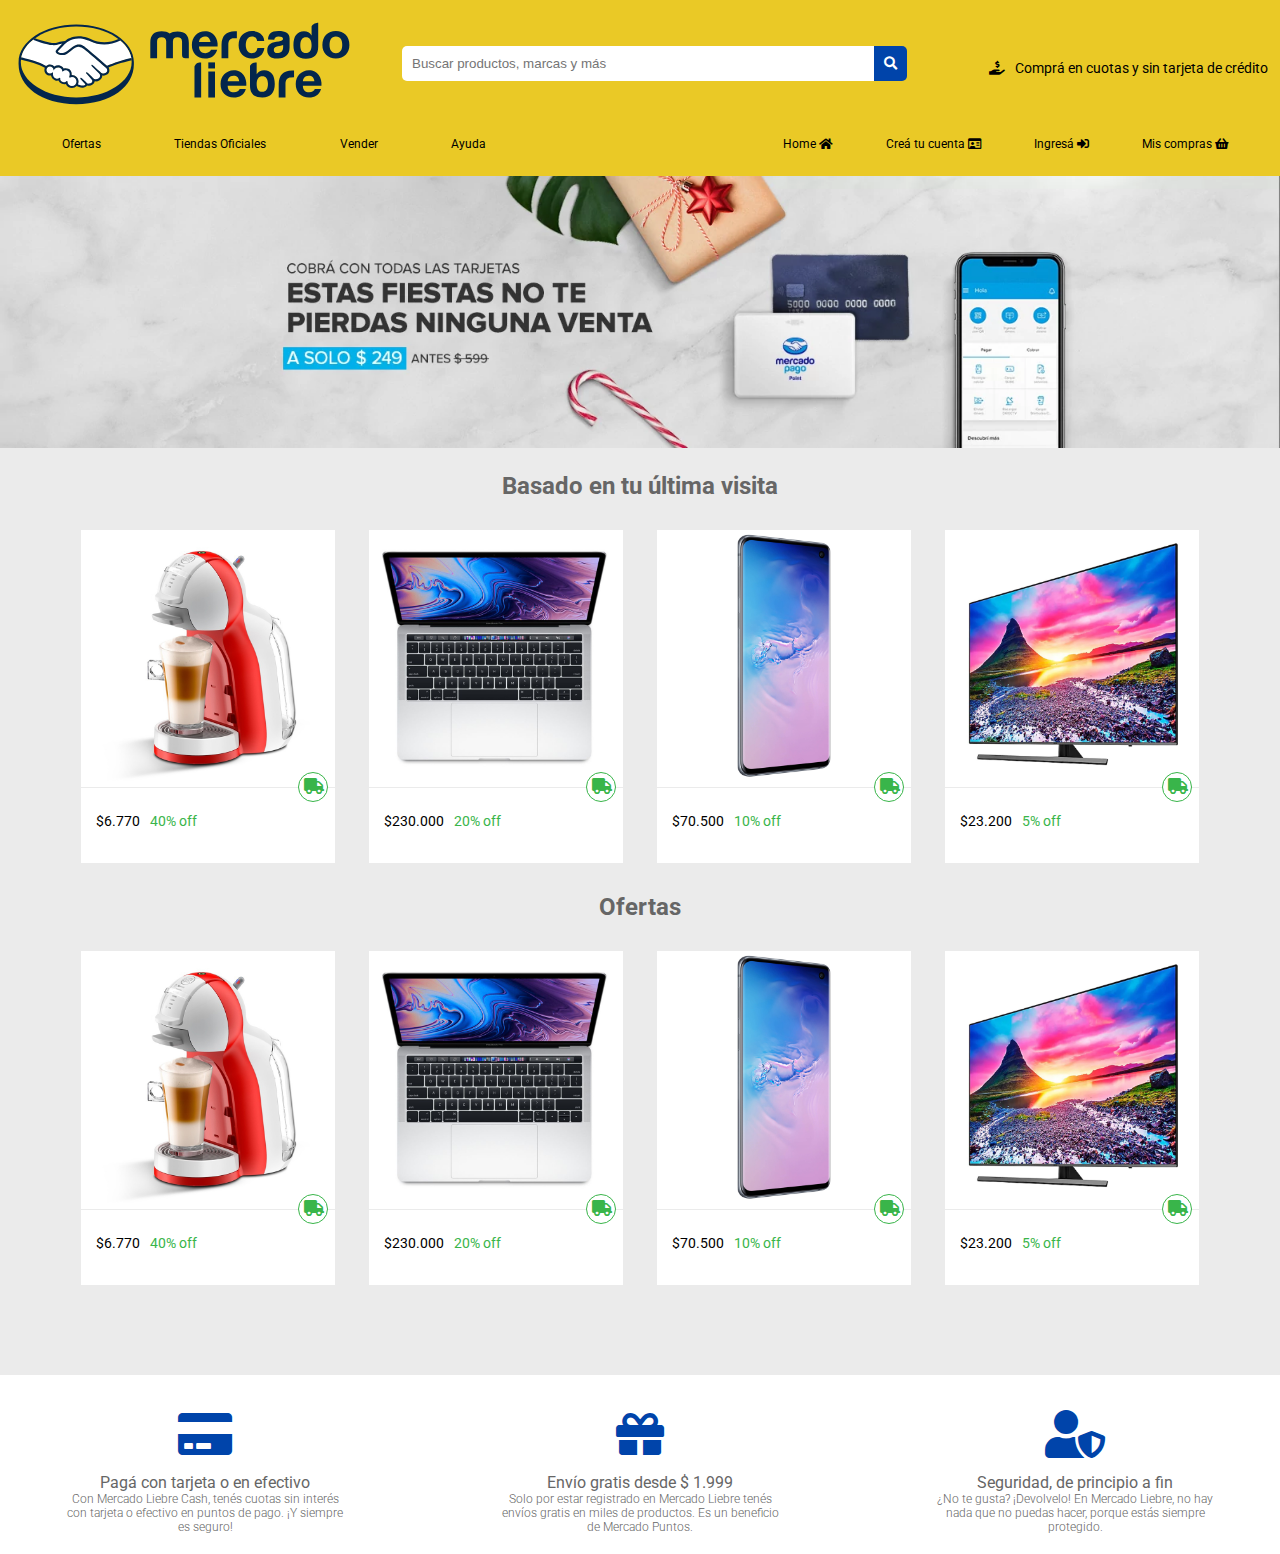
<file: src/views/index.html>
<!DOCTYPE html>
<html>
  <head>
    <meta charset="UTF-8" />
    <title>Bienvenidos a MercadoLiebre</title>
    <meta name="viewport" content="width=device-width, initial-scale=1.0" />
    <link
      href="https://fonts.googleapis.com/css2?family=Roboto&display=swap"
      rel="stylesheet"
    />
    <link
      rel="stylesheet"
      href="https://cdnjs.cloudflare.com/ajax/libs/font-awesome/5.11.2/css/all.min.css"
    />
    <link rel="stylesheet" href="/public/css/styles.css" />
  </head>
  <body>
    <header>
      <div class="top-header">
        <div class="logo">
          <img
            src="/public/images/logo-mercado-liebre.svg"
            alt="Logo de MercadoLiebre"
          />
          <div class="search-box">
            <form action="">
              <input
                type="text"
                name="search"
                id="srch"
                placeholder="Buscar productos, marcas y más"
              />
              <button type="submit"><i class="fa fa-search"></i></button>
            </form>
          </div>
        </div>
        <p>
          <i class="fas fa-hand-holding-usd"></i>Comprá en cuotas y sin tarjeta
          de crédito
        </p>
      </div>
      <nav>
        <ul class="nav1">
          <li><a href="#">Ofertas</a></li>
          <li><a href="#">Tiendas Oficiales</a></li>
          <li><a href="#">Vender</a></li>
          <li><a href="#">Ayuda</a></li>
        </ul>
        <ul class="nav2">
          <li>
            <a href="./index.html">Home <i class="fas fa-home"></i></a>
          </li>
          <li>
            <a href="./registro.html"
              >Creá tu cuenta <i class="far fa-id-card"></i
            ></a>
          </li>
          <li>
            <a href="./login.html">Ingresá <i class="fas fa-sign-in-alt"></i></a>
          </li>
          <li>
            <a href="#">Mis compras <i class="fas fa-shopping-basket"></i></a>
          </li>
        </ul>
      </nav>
      <div class="burger-menu">
        <i class="fa fa-bars burger"></i>
      </div>
    </header>
    <section class="banner">
      <img src="/public/images/img-home-banner.jpg" alt="Banner de ofertas" />
    </section>
    <main>
      <section class="last-visit">
        <h3>Basado en tu última visita</h3>
        <div class="products">
          <article>
            <img
              src="/public/images/img-cafetera-moulinex.jpg"
              alt="Cafetera"
              class="product_img"
            />
            <div class="main-article">
              <i class="fas fa-truck"></i>
              <p class="price">$6.770</p>
              <p class="discount">40% off</p>
              <h4 class="description">Cafetera Moulinex</h4>
            </div>
          </article>
          <article>
            <img
              src="/public/images/img-macbook-pro-2019.jpg"
              alt="MacBook"
              class="product_img"
            />
            <div class="main-article">
              <i class="fas fa-truck"></i>
              <p class="price">$230.000</p>
              <p class="discount">20% off</p>
              <h4 class="description">MacBook Pro 2019</h4>
            </div>
          </article>
          <article>
            <img
              src="/public/images/img-samsung-galaxy-s10.jpg"
              alt="Samsung Galaxy"
              class="product_img"
            />
            <div class="main-article">
              <i class="fas fa-truck"></i>
              <p class="price">$70.500</p>
              <p class="discount">10% off</p>
              <h4 class="description">Samsung Galaxy S10</h4>
            </div>
          </article>
          <article>
            <img
              src="/public/images/img-tv-samsung-smart.jpg"
              alt="SmartTv Samsung"
              class="product_img"
            />
            <div class="main-article">
              <i class="fas fa-truck"></i>
              <p class="price">$23.200</p>
              <p class="discount">5% off</p>
              <h4 class="description">SmartTv Samsung 43"</h4>
            </div>
          </article>
        </div>
      </section>
      <section class="offers">
        <h3>Ofertas</h3>
        <div class="products">
          <article>
            <img
              src="/public/images/img-cafetera-moulinex.jpg"
              alt="Cafetera"
              class="product_img"
            />
            <div class="main-article">
              <i class="fas fa-truck"></i>
              <p class="price">$6.770</p>
              <p class="discount">40% off</p>
              <h4 class="description">Cafetera Moulinex</h4>
            </div>
          </article>
          <article>
            <img
              src="/public/images/img-macbook-pro-2019.jpg"
              alt="MacBook"
              class="product_img"
            />
            <div class="main-article">
              <i class="fas fa-truck"></i>
              <p class="price">$230.000</p>
              <p class="discount">20% off</p>
              <h4 class="description">MacBook Pro 2019</h4>
            </div>
          </article>
          <article>
            <img
              src="/public/images/img-samsung-galaxy-s10.jpg"
              alt="Samsung Galaxy"
              class="product_img"
            />
            <div class="main-article">
              <i class="fas fa-truck"></i>
              <p class="price">$70.500</p>
              <p class="discount">10% off</p>
              <h4 class="description">Samsung Galaxy S10</h4>
            </div>
          </article>
          <article>
            <img
              src="/public/images/img-tv-samsung-smart.jpg"
              alt="SmartTv Samsung"
              class="product_img"
            />
            <div class="main-article">
              <i class="fas fa-truck"></i>
              <p class="price">$23.200</p>
              <p class="discount">5% off</p>
              <h4 class="description">SmartTv Samsung 43"</h4>
            </div>
          </article>
        </div>
      </section>
    </main>
    <footer class="main-footer">
      <article class="footer-data">
        <i class="fas fa-credit-card"></i>
        <h2>Pagá con tarjeta o en efectivo</h2>
        <p>
          Con Mercado Liebre Cash, tenés cuotas sin interés con tarjeta o
          efectivo en puntos de pago. ¡Y siempre es seguro!
        </p>
      </article>
      <article class="footer-data">
        <i class="fas fa-gift"></i>
        <h2>Envío gratis desde $ 1.999</h2>
        <p>
          Solo por estar registrado en Mercado Liebre tenés envíos gratis en
          miles de productos. Es un beneficio de Mercado Puntos.
        </p>
      </article>
      <article class="footer-data">
        <i class="fas fa-user-shield"></i>
        <h2>Seguridad, de principio a fin</h2>
        <p>
          ¿No te gusta? ¡Devolvelo! En Mercado Liebre, no hay nada que no puedas
          hacer, porque estás siempre protegido.
        </p>
      </article>
    </footer>
  </body>
</html>
</file>
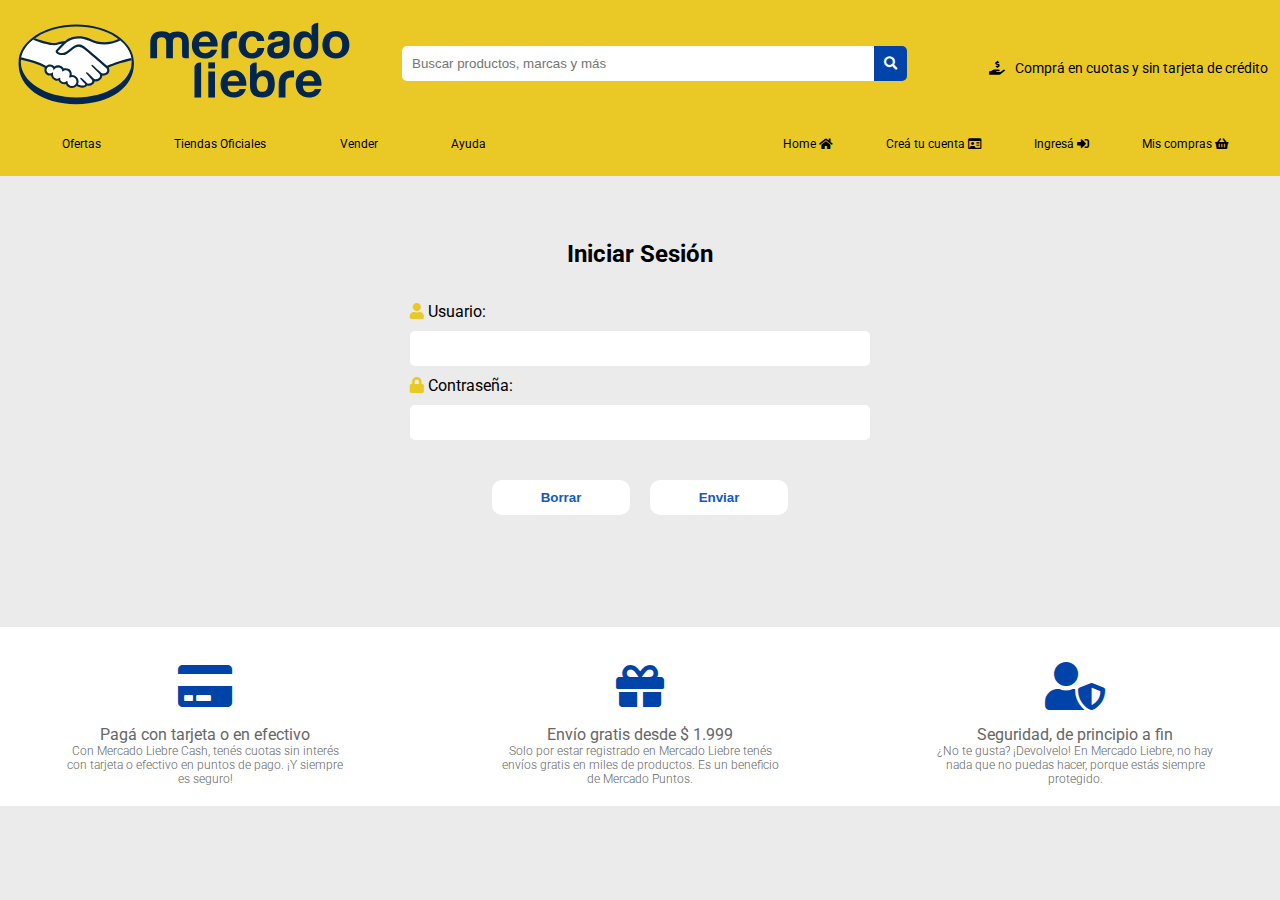
<file: src/views/login.html>
<!DOCTYPE html>
<html lang="en">
  <head>
    <meta charset="UTF-8" />
    <meta name="viewport" content="width=device-width, initial-scale=1.0" />
    <title>Bienvenidos a MercadoLiebre</title>
    <meta name="viewport" content="width=device-width, initial-scale=1.0" />
    <link
      href="https://fonts.googleapis.com/css2?family=Roboto&display=swap"
      rel="stylesheet"
    />
    <link
      rel="stylesheet"
      href="https://cdnjs.cloudflare.com/ajax/libs/font-awesome/5.11.2/css/all.min.css"
    />
    <link rel="stylesheet" href="/public/css/registrologin.css" />
    <link rel="stylesheet" href="/public/css/styles.css" />
    <title>login de Usuario</title>
  </head>
  <body>
    <header>
      <div class="top-header">
        <div class="logo">
          <img
            src="/public/images/logo-mercado-liebre.svg"
            alt="Logo de MercadoLiebre"
          />
          <div class="search-box">
            <form action="">
              <input
                type="text"
                name="search"
                id="srch"
                placeholder="Buscar productos, marcas y más"
              />
              <button type="submit"><i class="fa fa-search"></i></button>
            </form>
          </div>
        </div>
        <p>
          <i class="fas fa-hand-holding-usd"></i>Comprá en cuotas y sin tarjeta
          de crédito
        </p>
      </div>
      <nav>
        <ul class="nav1">
          <li><a href="#">Ofertas</a></li>
          <li><a href="#">Tiendas Oficiales</a></li>
          <li><a href="#">Vender</a></li>
          <li><a href="#">Ayuda</a></li>
        </ul>
        <ul class="nav2">
          <li>
            <a href="./index.html">Home <i class="fas fa-home"></i></a>
          </li>
          <li>
            <a href="./registro.html"
              >Creá tu cuenta <i class="far fa-id-card"></i
            ></a>
          </li>
          <li>
            <a href="./login.html">Ingresá <i class="fas fa-sign-in-alt"></i></a>
          </li>
          <li>
            <a href="#">Mis compras <i class="fas fa-shopping-basket"></i></a>
          </li>
        </ul>
      </nav>
      <div class="burger-menu">
        <i class="fa fa-bars burger"></i>
      </div>
    </header>
    <main class="main-register">
      <h2>Iniciar Sesión</h2>
      <form class="form-register" action="">
        <div class="label-input">
          <label> <i class="fas fa-user"></i> Usuario:</label>
          <input
            class="input-register"
            type="text"
            name="Usuario"
            pattern=".{4,}"
            title="El Usuario debe tener al menos 4 caracteres."
            required
            placeholder=""
          />
          <label><i class="fas fa-lock"></i> Contraseña:</label>
          <input
            class="input-register"
            type="password"
            name="password"
            pattern=".{5,}"
            title="La Contraseña debe tener al menos 5 caracteres."
            required
            placeholder=""
          />
          <div class="box-button">
            <button id="button1" type="reset">Borrar</button>
            <button id="button2" type="submit">Enviar</button>
          </div>
        </div>
      </form>
    </main>
    <footer class="main-footer">
      <article class="footer-data">
        <i class="fas fa-credit-card"></i>
        <h2>Pagá con tarjeta o en efectivo</h2>
        <p>
          Con Mercado Liebre Cash, tenés cuotas sin interés con tarjeta o
          efectivo en puntos de pago. ¡Y siempre es seguro!
        </p>
      </article>
      <article class="footer-data">
        <i class="fas fa-gift"></i>
        <h2>Envío gratis desde $ 1.999</h2>
        <p>
          Solo por estar registrado en Mercado Liebre tenés envíos gratis en
          miles de productos. Es un beneficio de Mercado Puntos.
        </p>
      </article>
      <article class="footer-data">
        <i class="fas fa-user-shield"></i>
        <h2>Seguridad, de principio a fin</h2>
        <p>
          ¿No te gusta? ¡Devolvelo! En Mercado Liebre, no hay nada que no puedas
          hacer, porque estás siempre protegido.
        </p>
      </article>
    </footer>
  </body>
</html>
</file>
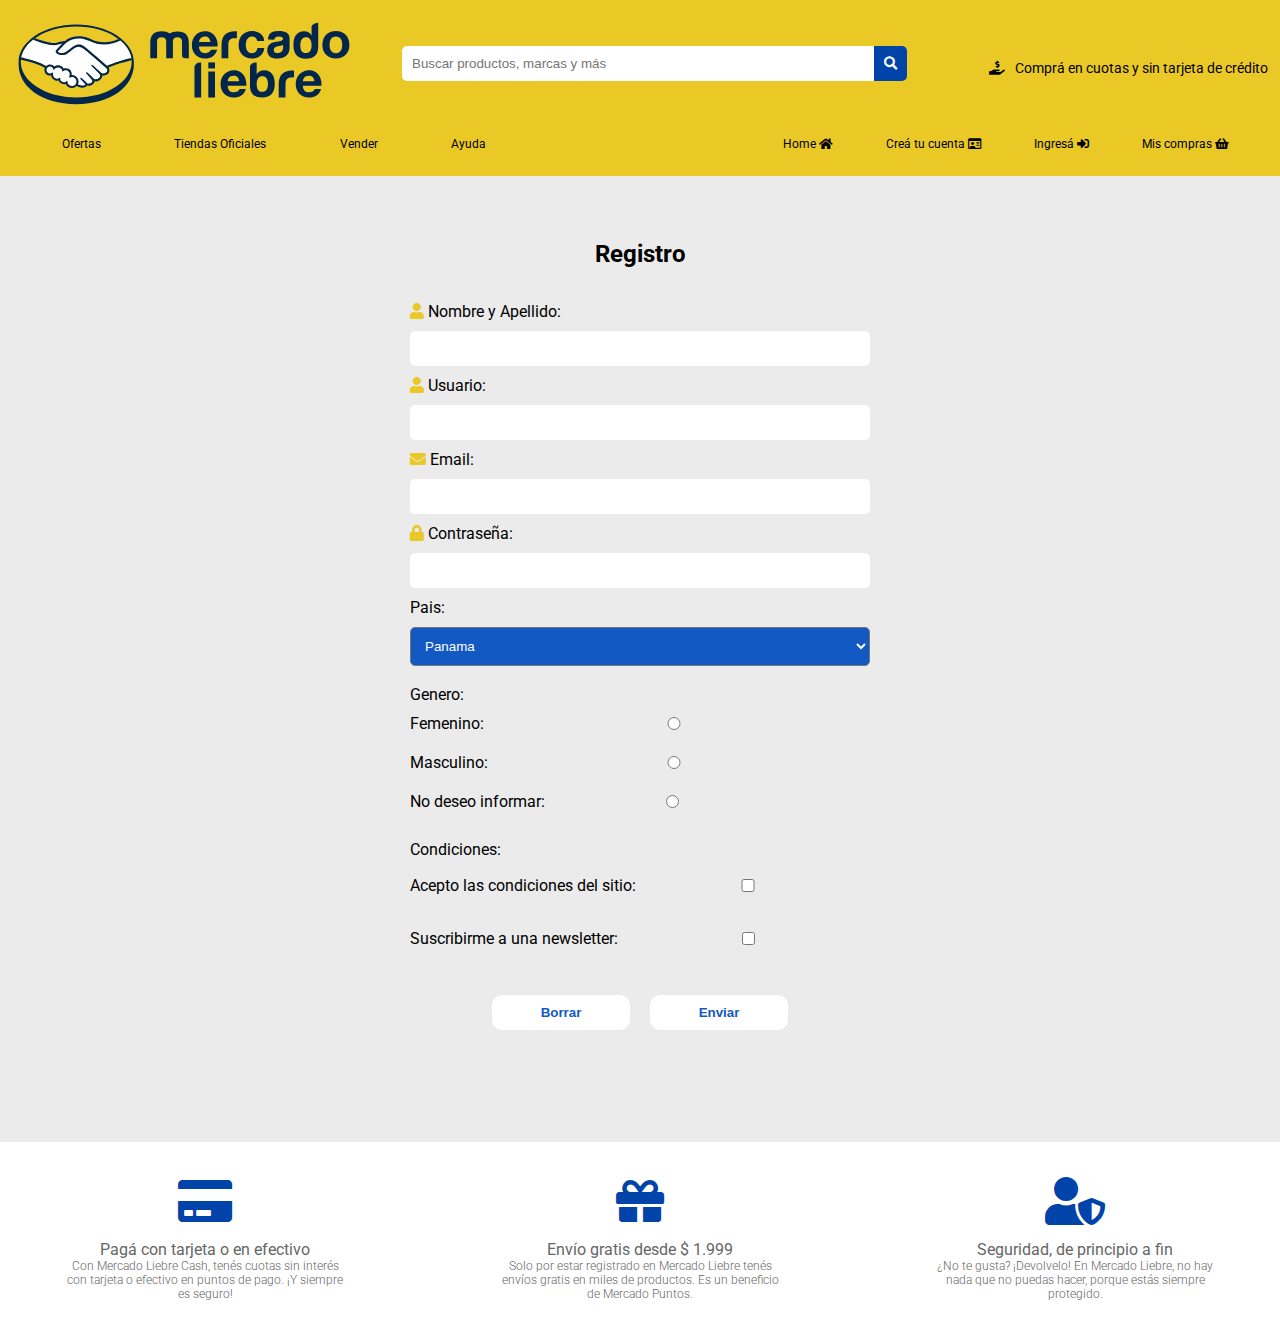
<file: src/views/registro.html>
<!DOCTYPE html>
<html lang="en">
  <head>
    <meta charset="UTF-8" />
    <meta name="viewport" content="width=device-width, initial-scale=1.0" />
    <title>Bienvenidos a MercadoLiebre</title>
    <meta name="viewport" content="width=device-width, initial-scale=1.0" />
    <link
      href="https://fonts.googleapis.com/css2?family=Roboto&display=swap"
      rel="stylesheet"
    />
    <link
      rel="stylesheet"
      href="https://cdnjs.cloudflare.com/ajax/libs/font-awesome/5.11.2/css/all.min.css"
    />
    <link rel="stylesheet" href="/public/css/registrologin.css" />
    <link rel="stylesheet" href="/public/css/styles.css"/>
    <title>Registro de Usuario</title>
  </head>
  <body>
    <header>
      <div class="top-header">
        <div class="logo">
          <img
            src="/public/images/logo-mercado-liebre.svg"
            alt="Logo de MercadoLiebre"
          />
          <div class="search-box">
            <form action="">
              <input
                type="text"
                name="search"
                id="srch"
                placeholder="Buscar productos, marcas y más"
              />
              <button type="submit"><i class="fa fa-search"></i></button>
            </form>
          </div>
        </div>
        <p>
          <i class="fas fa-hand-holding-usd"></i>Comprá en cuotas y sin tarjeta
          de crédito
        </p>
      </div>
      <nav>
        <ul class="nav1">
          <li><a href="#">Ofertas</a></li>
          <li><a href="#">Tiendas Oficiales</a></li>
          <li><a href="#">Vender</a></li>
          <li><a href="#">Ayuda</a></li>
        </ul>
        <ul class="nav2">
          <li>
            <a href="./index.html">Home <i class="fas fa-home"></i></a>
          </li>
          <li>
            <a href="./registro.html"
              >Creá tu cuenta <i class="far fa-id-card"></i
            ></a>
          </li>
          <li>
            <a href="./login.html">Ingresá <i class="fas fa-sign-in-alt"></i></a>
          </li>
          <li>
            <a href="#">Mis compras <i class="fas fa-shopping-basket"></i></a>
          </li>
        </ul>
      </nav>
      <div class="burger-menu">
        <i class="fa fa-bars burger"></i>
      </div>
    </header>
    <main class="main-register">
      <h2>Registro</h2>
      <form class="form-register" action="">
        <div class="label-input">
          <label> <i class="fas fa-user"></i> Nombre y Apellido:</label>
          <input
            class="input-register"
            type="text"
            name="nombre"
            pattern=".{5,}"
            title="Su nombre debe tener al menos 5 caracteres."
            required
            placeholder=""
          />
          <label> <i class="fas fa-user"></i> Usuario:</label>
          <input
            class="input-register"
            type="text"
            name="Usuario"
            pattern=".{4,}"
            title="El Usuario debe tener al menos 4 caracteres."
            required
            placeholder=""
          />
          <label><i class="fas fa-envelope"></i> Email:</label>
          <input
            class="input-register"
            type="email"
            name="email"
            required
            placeholder=""
          />
          <label><i class="fas fa-lock"></i> Contraseña:</label>
          <input
            class="input-register"
            type="password"
            name="password"
            pattern=".{5,}"
            title="La Contraseña debe tener al menos 5 caracteres."
            required
            placeholder=""
          />
          
          <label>Pais:</label>
          <select class="selects" name="pais" required>
            <option value="argentina">Argentina</option>
            <option value="bolivia">Bolivia</option>
            <option value="chile">Chile</option>
            <option value="colombia">Colombia</option>
            <option value="peru">Peru</option>
            <option value="panama" selected>Panama</option>
          </select>
          <br />
          <label>Genero:</label>
          <div class="box-labelRadio">
            <label>Femenino:</label>
            <input
              id="input-female"
              type="radio"
              name="genero"
              value="femenino"
              required
            />
          </div>
          <div class="box-labelRadio">
            <label>Masculino:</label>
            <input type="radio" name="genero" value="masculino" required/>
          </div>
          <div class="box-labelRadio">
            <label>No deseo informar:</label>
            <input
              id="input-noinform"
              type="radio"
              name="genero"
              value="noinforma"
              required
            />
          </div>
          <br />
          <label>Condiciones:</label>
          <div class="box-conditions">
            <label>Acepto las condiciones del sitio:</label>
            <input
              class="input-register"
              type="checkbox"
              name="condiciones"
              value="acepto"
              required
            />
          </div>
          <div class="box-conditions">
            <label>Suscribirme a una newsletter:</label>
            <input
              id="input-Subscribe"
              class="input-register"
              type="checkbox"
              name="condiciones"
              value="suscribir"
              required
            />
          </div>
          <div class="box-button">
            <button id="button1" type="reset">Borrar</button>
            <button id="button2" type="submit">Enviar</button>
          </div>
        </div>
      </form>
    </main>
    <footer class="main-footer">
      <article class="footer-data">
        <i class="fas fa-credit-card"></i>
        <h2>Pagá con tarjeta o en efectivo</h2>
        <p>
          Con Mercado Liebre Cash, tenés cuotas sin interés con tarjeta o
          efectivo en puntos de pago. ¡Y siempre es seguro!
        </p>
      </article>
      <article class="footer-data">
        <i class="fas fa-gift"></i>
        <h2>Envío gratis desde $ 1.999</h2>
        <p>
          Solo por estar registrado en Mercado Liebre tenés envíos gratis en
          miles de productos. Es un beneficio de Mercado Puntos.
        </p>
      </article>
      <article class="footer-data">
        <i class="fas fa-user-shield"></i>
        <h2>Seguridad, de principio a fin</h2>
        <p>
          ¿No te gusta? ¡Devolvelo! En Mercado Liebre, no hay nada que no puedas
          hacer, porque estás siempre protegido.
        </p>
      </article>
    </footer>
  </body>
</html>
</file>
<file: public/css/styles.css>
/*
  ● Paleta de colores
  Amarillo: #EAC926;
  Azul: #03264C;
  Celeste: #1259c3;
  Gris oscuro: #666;
  Gris claro: #ebebeb;
  Verde: #39b54a;
  */
  * {
    margin: 0px;
    padding: 0px;
    box-sizing: border-box;
  }
  
  body {
    font-family: "Roboto", sans-serif;
    background-color: #ebebeb;
  }
  
  h3 {
    font-size: 24px;
  }
  
  p {
    font-size: 12px;
  }
  
  header {
    background-color: #eac926;
  }
  
  .logo {
    width: 100%;
    padding: 1rem;
    gap: 10px;
    display: flex;
    flex-direction: row;
    justify-content: space-between;
  }
  
  .logo img {
    width: 50%;
  }
  
  .search-box {
    display: flex;
    width: 50%;
  }
  
  .top-header p i {
    margin-right: 10px;
  }
  
  header ul li {
    list-style-type: none;
  }
  
  header nav {
    font-size: 12px;
  }
  
  header ul li a {
    text-decoration: none;
    color: #000;
  }
  
  nav {
    display: flex;
    display: none;
    flex-direction: row;
    justify-content: space-between;
    margin: 0 30px;
  }
  
  .nav1,
  .nav2 {
    display: flex;
    width: 40%;
    justify-content: space-around;
    flex-wrap: wrap;
    gap: 10px;
  }
  
  .nav1 li a:hover,
  .nav2 li a:hover {
    background-color: #ffffff;
    color: #1302fc;
    padding: 10px;
    border-radius: 10px;
  }
  
  form {
    display: flex;
    width: 100%;
  }
  
  input {
    flex-grow: 1;
    padding: 10px;
    border: none;
    border-radius: 5px 0 0 5px;
    width: 1em;
    outline: none;
  }
  
  button {
    background-color: #0044aa;
    border: none;
    color: #fff;
    padding: 10px;
    border-radius: 0 5px 5px 0;
    cursor: pointer;
  }
  
  .top-header p {
    text-align: center;
    margin: 10px 0;
  }
  
  .burger-menu {
    text-align: center;
  }
  
  .burger-menu i {
    background-color: #0044aa;
    border-radius: 5px;
    color: #fff;
    font-size: 20px;
    height: 40px;
    margin: 10px 0px 20px 0px;
    padding: 10px;
    width: 40px;
  }
  
  .price {
    font-size: 18px;
  }
  
  .discount,
  .description {
    font-size: 16px;
    font-weight: normal;
  }
  
  .price,.discount{
    margin-top: 10px;
  }
  
  
  h3,
  .description {
    color: #666;
  }
  
  .description {
    display: none;
    position: absolute;
    top: 0;
    left: 0;
    width: 100%;
    height: 80%;
    margin-top: 15px;
    background-color: #F0F0F0;
    padding: 20px;
    box-sizing: border-box;
    transition: opacity 0.3s ease;
    opacity: 0;
  }
  
  main section article:hover .description {
    display: block;
    opacity: 1;
  }
  
  
  .banner img {
    width: 100%;
  }
  
  main {
    width: 90%;
    margin: 0 auto;
  }
  
  main section article {
    background-color: #fff;
    margin: 10px 0px;
    position: relative;
  }
  
  main section article:hover{
    box-shadow: 0px 0px 10px rgb(100, 100, 100);
  }
  
  main section article img {
    width: 100%;
  }
  
  main section article i,
  .discount {
    color: #39b54a;
  }
  
  main section article i {
    font-size: 16px;
    padding: 5px;
    width: 30px;
    height: 30px;
    border: 1px solid #39b54a;
    background-color: #fff;
    border-radius: 50%;
  }
  
  main section h3 {
    margin: 20px 0px;
  }
  
  .main-article {
    width: 100%;
    border-top: 1px solid #ebebeb;
    padding: 15px 15px 15px 15px;
    margin-bottom: 0;
    position: relative;
    display: flex; 
  }
  
  .fa-truck {
    margin-right: 5px;
    position: absolute;
    right: 2px;
    top: -1rem;
  }
  
  .main-article i:hover {
    transform: rotate(-90deg);
    transition: all 1s;
  }
  
  .main-article p {
    margin-right: 2rem;
  }
  .products {
    display: flex;
    flex-direction: column;
  }
  
  main {
    text-align: center;
  }
  
  .main-footer {
    background-color: #ffffff;
    padding: 20px 0;
    margin-top: 80px;
    display: flex;
    flex-direction: column;
    justify-content: space-around;
    align-items: center;
    gap: 25px;
  }
  
  .footer-data {
    text-align: center;
  }
  
  .footer-data i {
    color: #0044aa;
    font-size: 3em;
    padding: 15px;
  }
  
  .footer-data h2 {
    color: #666;
    font-size: 1em;
    font-weight: 400;
  }
  
  .footer-data p {
    color: #666;
    font-size: 0.75em;
    font-weight: 300;
  }
  
  @media (min-width: 361px) {
    nav {
      display: flex;
      padding-bottom: 25px;
    }
  
    .burger-menu {
      display: none;
    }
  
    .top-header p {
      margin-bottom: 40px;
    }
  
    
    #srch {
      min-width: 50%;
    }
  
    #srch,
    button {
      margin: 23px 0;
    }
  
    .main-article {
      margin-bottom: 14px;
      padding: 15px 15px 0 15px;
    }
    
  
    .main-article p {
      margin-right: 10px;
      margin-bottom: 20px;
      font-size: 14px;
    }
  
    .main-article h4 {
      position: absolute;
      top: 20px;
      padding-top: 10px;
      font-size: 13px;
    }
  
    .description {
      margin-top: 5px;
      height: 100%;
      white-space: nowrap;
    }
    
    .products {
      flex-direction: row;
      flex-wrap: wrap;
      justify-content: space-around;
    }
  
    article {
      width: 47%;
    }
  
  }
  
  @media (min-width: 769px) {
  
    .top-header p {
      position: absolute;
      right: 12px;
      top: 50px;
      font-size: 14px;
    }
  
    .logo {
      width: 55%;
      gap: 50px;
      margin-bottom: 10px;
    }
  
    #srch {
      min-width: 105%;
    }
  
    #srch,
    button {
      margin: 30px 0;
    }
  
    article {
      width: 22%;
    }
  
    .main-article p {
      margin-right: 10px;
      margin-bottom: 20px;
      font-size: 14px;
    }
  
    .main-article h4 {
      font-size: 16px;
    }
  
    .description {
      margin-top: 5px;
      height: 100%;
      white-space: nowrap;
    }
    
    .main-footer {
      display: flex;
      flex-direction: row;
      justify-content: space-around;
      align-items: center;
    }
  }
  
  @media (min-width: 1024px) {
    #srch {
      min-width: 165%;
      min-height: 10%;
    }
  
    .description {
      display: block;
    }
  
  }
  
  @media (min-width: 1280px) {
    #srch {
      min-width: 165%;
      min-height: 10%;
    }
  
    .main-article p {
      margin-right: 10px;
      margin-bottom: 20px;
      font-size: 14px;
    }
  
    .description {
      margin-top: 5px;
      height: 100%;
      white-space: nowrap;
    }
  
  }
</file>
<file: public/css/registrologin.css>
* {
    margin: 0px;
    padding: 0px;
    box-sizing: border-box;
  }
  
  body {
    font-family: "Roboto", sans-serif;
    background-color: #ebebeb;
  }

 .main-register{
    display: none;
    width: 300px;
    display: flex;
    justify-content: center;
    align-items: center;
    flex-direction: column;
    margin-top: 3rem;
    border-radius: 5px;
 }

 .main-register h2{
    margin: 1rem 0 2rem 0;
 }

 .main-register h2:hover{
    color: #1259c3;
 }

.form-register{
    display: flex;
    flex-direction: column;
    padding: 2px 20px;
    width: 93%;
}

.form-register i{
    color: #eac926
}

.label-input{
    display: flex;
    flex-direction: column;
    text-align: left;
}

.input-register{
    border-radius: 5px;
    width: 100%;
    margin: 10px 0;
}

input:invalid:not(:placeholder-shown) {
    border: 1px solid red;
}

.selects{
    margin-top: 10px;
    padding: 10px;
    outline: none;
    border-radius: 5px;
    background-color: #1259c3;
    color: #fff;
    cursor: pointer;
}


.selects option {
 background-color: #1259c3;
    color: #fff;
 font-weight: bold;
}


.box-labelRadio{
    display: flex;
    align-items: center;
    margin: 10px 10px 10px 0
}

.box-labelRadio label {
    white-space: nowrap;
}

#input-female{
    margin-left: 4px;
}

#input-noinform{
    margin-right: 60px;
}

.box-conditions{
    display: flex;
    align-items: center;
    margin: 10px 10px 10px 0
}

.box-conditions label {
    white-space: nowrap;
}

#input-Subscribe{
    margin-left: 19px;
}

.box-button{
    display: flex;
    justify-content: center;
    align-items: center;
    gap: 20px;
}

#button1, #button2{
    min-width: 30%;
    border-radius: 10px;
    background-color: #fff;
    color: #1259c3;
    font-weight: bold;
}

#button1:hover, #button2:hover{
    background-color: #0022AA;
    color: #fff;
    font-weight: bold;
}


@media (min-width: 481px){

    .form-register{
        width: 360px;
    }
    
}

@media (min-width: 768px){
    
    .form-register{
        width: 400px;
    }
}

@media (min-width: 1024px){

    .form-register{
        width: 500px;
    }

}

@media (min-width: 1280px){

    .form-register{
        width: 500px;
    }

}
</file>
